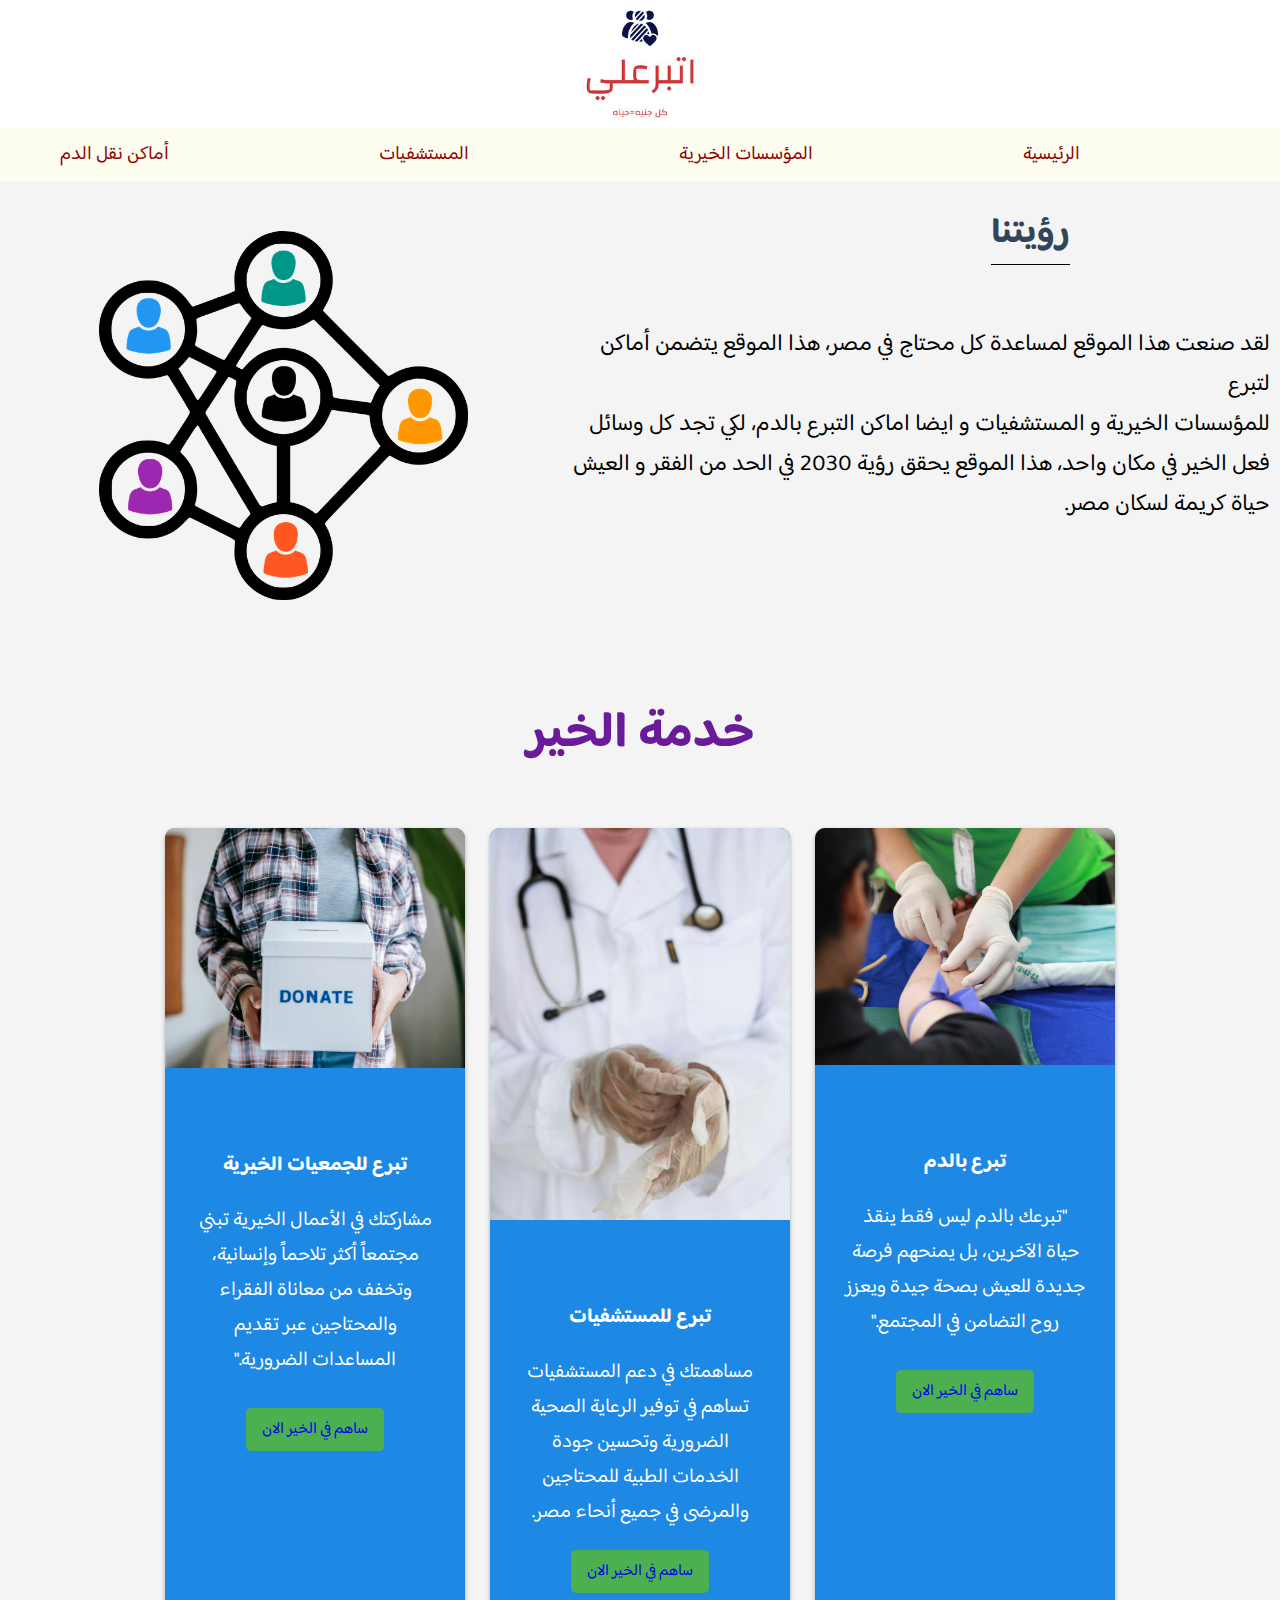
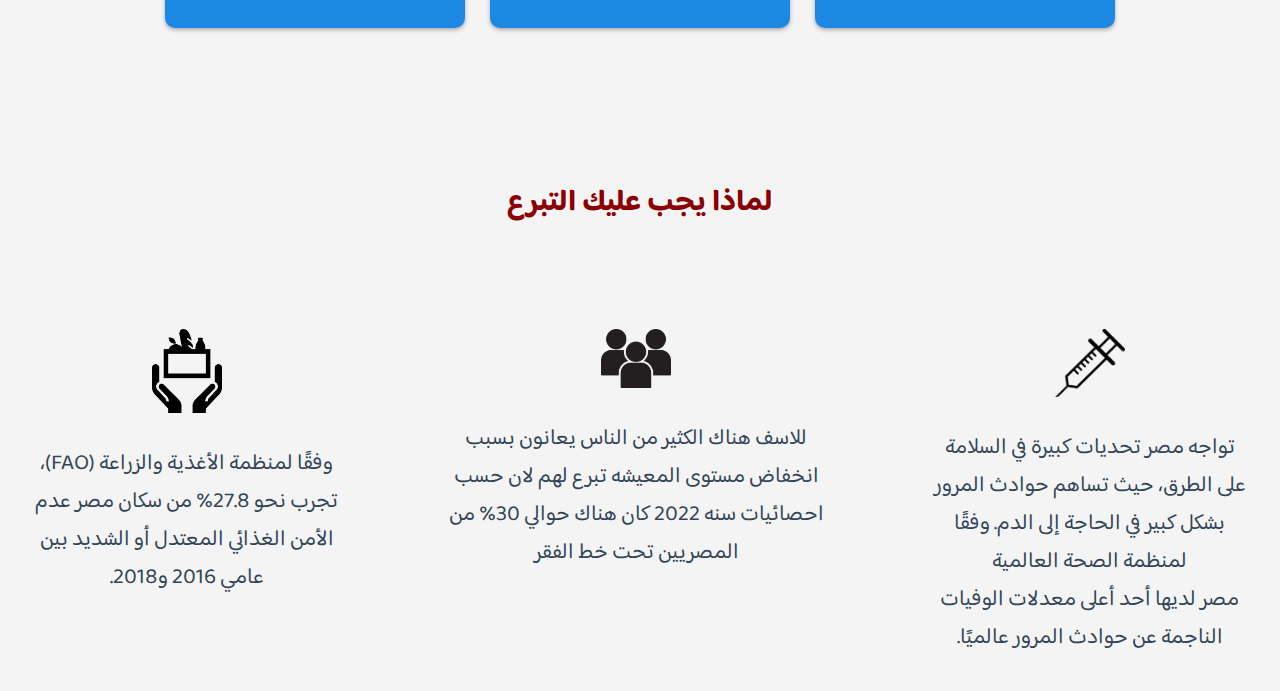
<file: index.html>
<!DOCTYPE html>
<html lang="en">
<head>
    <meta charset="UTF-8">
    <meta name="viewport" content="width=device-width, initial-scale=1.0">
    <title> Etbar3ly | اتبرعلي</title>
    <link rel="stylesheet" href="style.css">
    <link rel="preconnect" href="https://fonts.googleapis.com">
<link rel="preconnect" href="https://fonts.gstatic.com" crossorigin>
<link href="https://fonts.googleapis.com/css2?family=Baloo+Bhaijaan+2:wght@400..800&display=swap" rel="stylesheet">
</head>
<body>
 <div class="img-flex-container">
    <img src="Preview" alt="head" class="logo-img">
</div> 
<nav class="navbar">
    <ul>
         <li><a href="#">  الرئيسية</a></li>
        <li><a href="donation.html"> المؤسسات الخيرية</a></li>
        <li><a href="hospitals.html">المستشفيات</a></li>
        <li><a href="blood-donation.html">أماكن نقل الدم</a></li>
       
    </ul>
</nav>

<section class="about-us-section">
    <div class="about-us-text">
       <h1 class="head_1">رؤيتنا</h1>
        <p class="royatna"> لقد صنعت هذا الموقع لمساعدة كل محتاج في مصر، هذا الموقع يتضمن أماكن لتبرع <br> للمؤسسات الخيرية  و المستشفيات و ايضا اماكن التبرع بالدم، لكي تجد كل وسائل فعل الخير في مكان واحد، هذا الموقع يحقق رؤية 2030 في الحد من الفقر و العيش حياة كريمة لسكان مصر.</p>
    </div>    
    <div class="about-us_img">
        <img src="network-5508173_640.png" alt="helping people">
    </div>

</section>
<h2>خدمة الخير</h2>

<div class="card-continar">
    <div class="card">
        <img src="blood donation.jpg" alt=" blood donation ">
        <div class="card-content">
            <h3>تبرع بالدم</h3>
            <p>"تبرعك بالدم ليس فقط ينقذ حياة الآخرين، بل يمنحهم فرصة جديدة للعيش بصحة جيدة ويعزز روح التضامن في المجتمع." </p>
            <a href="blood-donation.html" class="card-botton1"> ساهم في الخير الان</a>
        </div>
        </div>
            <div class="card">
                <img src="doctors (1).jpg" alt="">
                <div class="card-content">
                    <h3>تبرع للمستشفيات</h3>
                    <p>مساهمتك في دعم المستشفيات تساهم في توفير الرعاية الصحية الضرورية وتحسين جودة الخدمات الطبية للمحتاجين والمرضى في جميع أنحاء مصر.
                    </p>
                    <a href="hospitals.html" class="card-botton"> ساهم في الخير الان</a>
                </div>
                </div>
                    <div class="card">
                        <img src="donation.jpg" alt="">
                        <div class="card-content">
                            <h3>تبرع للجمعيات الخيرية</h3>
                            <p> مشاركتك في الأعمال الخيرية تبني مجتمعاً أكثر تلاحماً وإنسانية، وتخفف من معاناة الفقراء والمحتاجين عبر تقديم المساعدات الضرورية."</p>
                            <a href="donation.html" class="card-botton3"> ساهم في الخير الان</a>
                        </div>
  
                      </div>                     
    </div>
    <h4> لماذا يجب عليك التبرع </h4> 
    
    <div class="why-donating">
        <div class="icons">
<img src="injection-1294131_1280 syings.webp" alt="syrings" class="">
    <p> تواجه مصر تحديات كبيرة في السلامة على الطرق، حيث تساهم حوادث المرور بشكل كبير في الحاجة إلى الدم. وفقًا لمنظمة الصحة العالمية <br> مصر لديها أحد أعلى معدلات الوفيات الناجمة عن حوادث المرور عالميًا. </p>

</div>

<div class="icons">
    <img src="people-icon-sign-symbol-design-free-png.webp" alt="people" class="">
        <p> للاسف هناك الكثير من الناس يعانون بسبب انخفاض مستوى المعيشه   تبرع لهم لان حسب احصائيات سنه 2022 كان هناك حوالي 30% من المصريين تحت خط الفقر </p>
     </div>
     <div class="icons">
        <img src="food-1294826_1280.webp" alt="food" class="">
            <p> وفقًا لمنظمة الأغذية والزراعة (FAO)، تجرب نحو 27.8% من سكان مصر عدم الأمن الغذائي المعتدل أو الشديد بين عامي 2016 و2018.  </p>
        
        </div>
        
        
        
    
    </div>



</body>
</html>
</file>
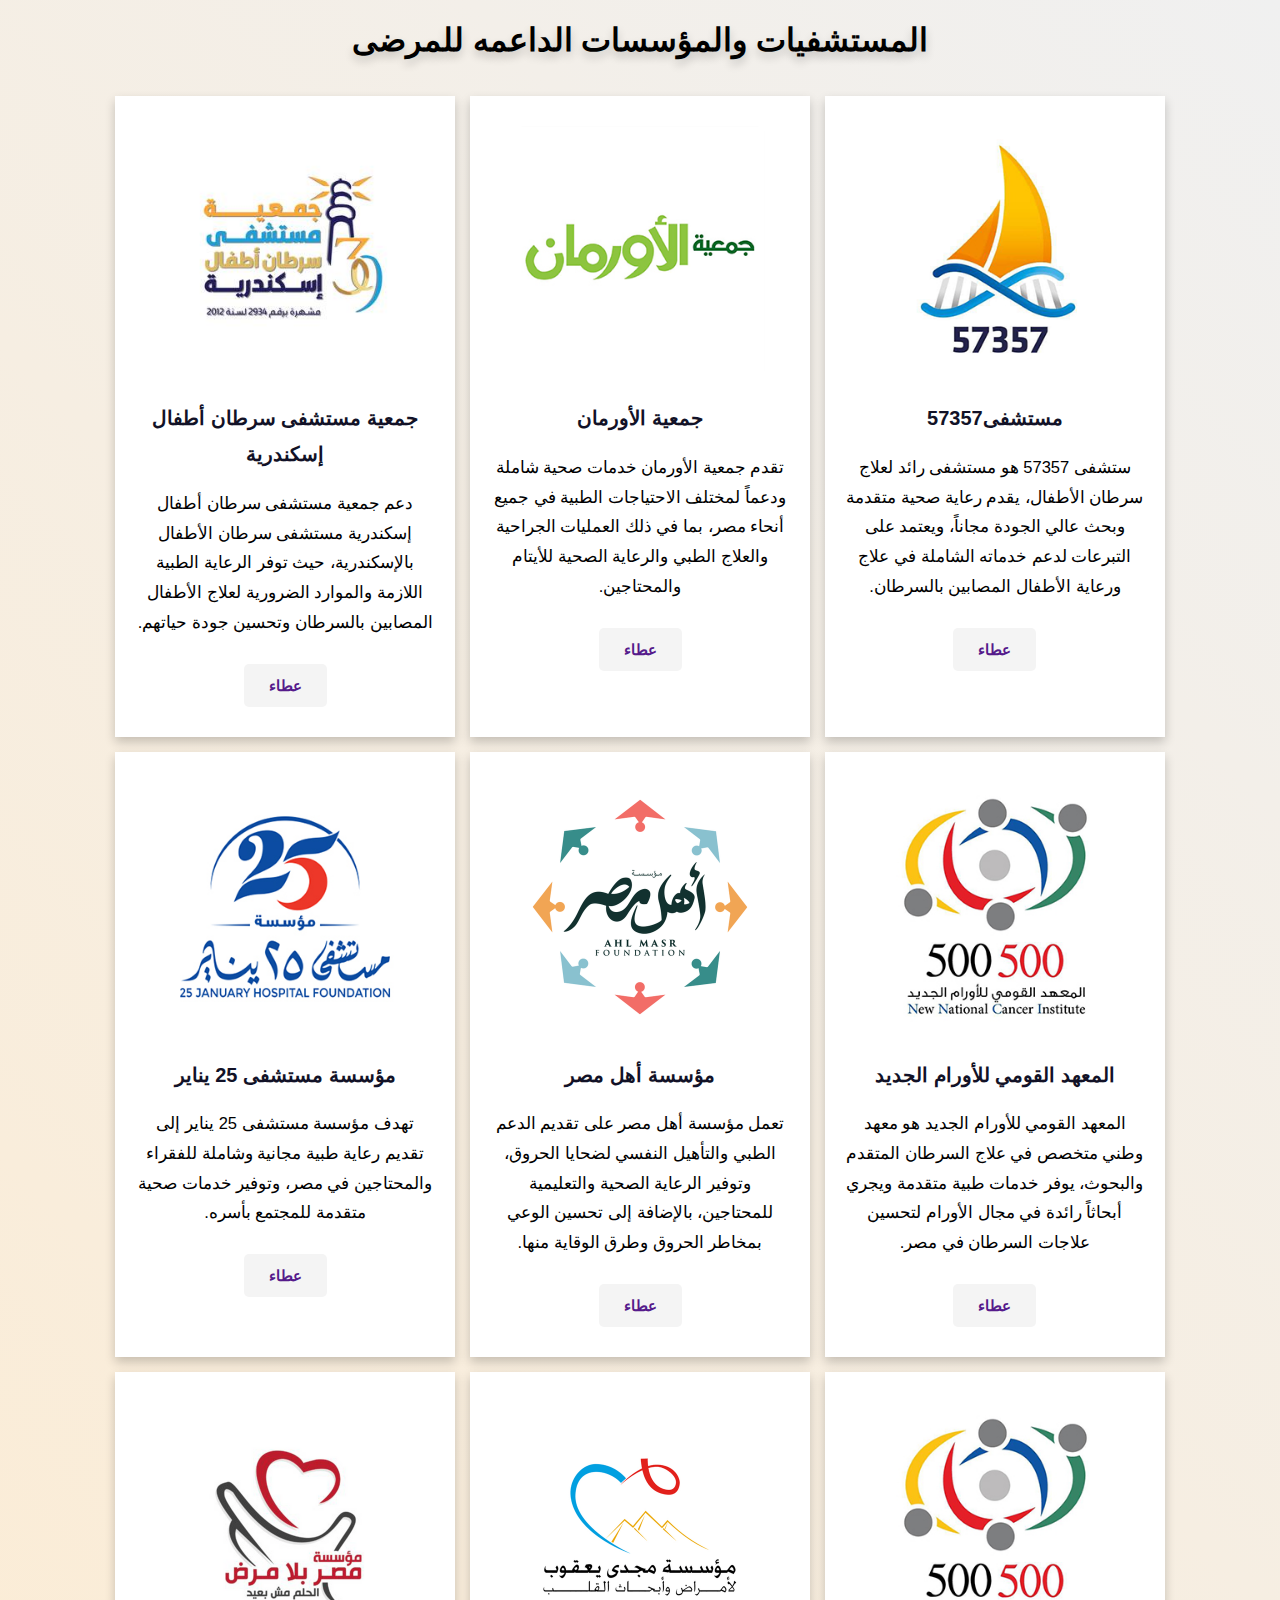
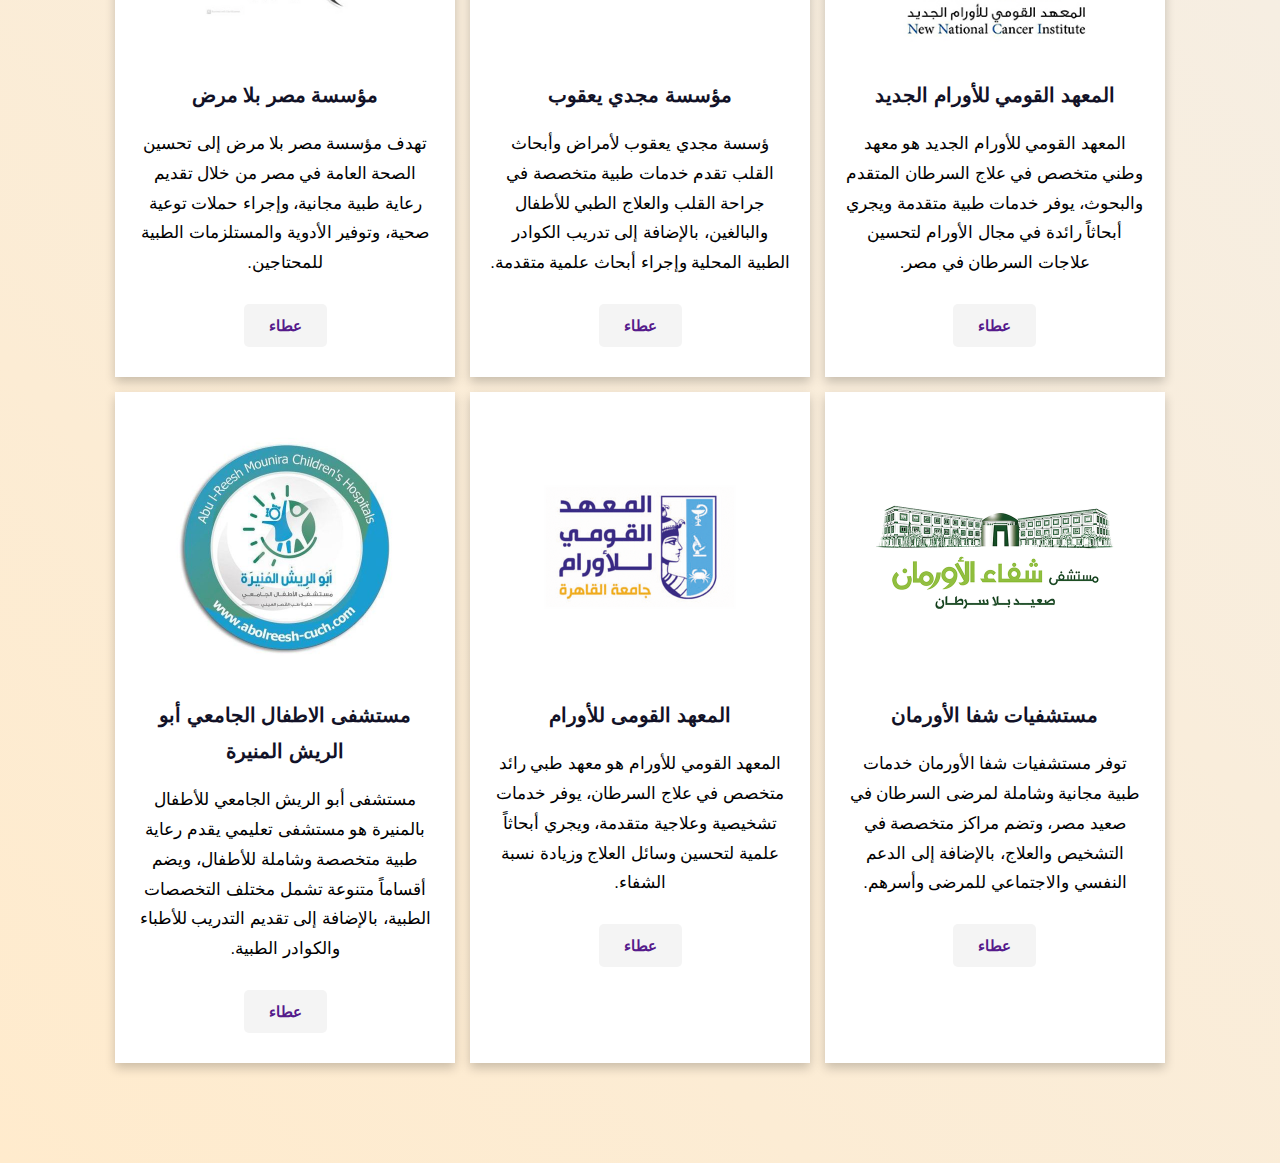
<file: hospitals.html>
<!DOCTYPE html>
<html lang="en">
<head>
    <meta charset="UTF-8">
    <meta name="viewport" content="width=device-width, initial-scale=1.0">
    <title>تبرع_للمستشفيات</title>
    <link rel="stylesheet" href="style.css">
</head>
<h1 class="h1_donation">المستشفيات والمؤسسات الداعمه للمرضى</h1>
<body class="donation_body">
    <div class="container_1">
        <div class="box_container">
            <div class="box">
                <img src="6511773ff0ef2421fac0a467_57357.jpg" alt=" 57357">
                <h2>  مستشفى57357</h2>
                <p>ستشفى 57357 هو مستشفى رائد لعلاج سرطان الأطفال، يقدم رعاية صحية متقدمة وبحث عالي الجودة مجاناً، ويعتمد على التبرعات لدعم خدماته الشاملة في علاج ورعاية الأطفال المصابين بالسرطان.</p>
            <a href="" class="btn"> عطاء</a>
            </div>
        
            <div class="box">
                <img src="651177fa82adfc025c9405d7_Elorman.jpg" alt="gam3et El orman green">
                <h2>جمعية الأورمان </h2>
                <p>تقدم جمعية الأورمان خدمات صحية شاملة ودعماً لمختلف الاحتياجات الطبية في جميع أنحاء مصر، بما في ذلك العمليات الجراحية والعلاج الطبي والرعاية الصحية للأيتام والمحتاجين.</p>
                <a href="" class="btn"> عطاء</a>
            </div>
        
            <div class="box">
                <img src="65117a8d82adfc025c96767c_135-1 alex.jpeg" alt="gam3et Alex salatan">
                <h2>جمعية مستشفى سرطان أطفال إسكندرية​  </h2>
                <p>دعم جمعية مستشفى سرطان أطفال إسكندرية مستشفى سرطان الأطفال بالإسكندرية، حيث توفر الرعاية الطبية اللازمة والموارد الضرورية لعلاج الأطفال المصابين بالسرطان وتحسين جودة حياتهم.</p>
                <a href="" class="btn"> عطاء</a>
            </div>
            <div class="box">
                <img src="6511753989ed1c72db850a04_nnci-500500.jpg" alt="mahad El awram   ">
                <h2>المعهد القومي للأورام الجديد  </h2>
                <p>  المعهد القومي للأورام الجديد هو معهد وطني متخصص في علاج السرطان المتقدم والبحوث، يوفر خدمات طبية متقدمة ويجري أبحاثاً رائدة في مجال الأورام لتحسين علاجات السرطان في مصر.</p>
                <a href="" class="btn"> عطاء</a>
            </div>
            <div class="box">
                <img src="65a66d301a244bc8e45cee9b_اهل مصر-p-500.png" alt="Ahl Misr">
                <h2> مؤسسة أهل مصر</h2>
                <p>تعمل مؤسسة أهل مصر على تقديم الدعم الطبي والتأهيل النفسي لضحايا الحروق، وتوفير الرعاية الصحية والتعليمية للمحتاجين، بالإضافة إلى تحسين الوعي بمخاطر الحروق وطرق الوقاية منها.</p>
                <a href="" class="btn"> عطاء</a>
            </div>
            <div class="box">
                <img src="65101d869473faa75e1e018c_25jan hospital.jpg" alt="25 yanayer hospital">
                <h2>  مؤسسة مستشفى 25 يناير</h2>
                <p>تهدف مؤسسة مستشفى 25 يناير إلى تقديم رعاية طبية مجانية وشاملة للفقراء والمحتاجين في مصر، وتوفير خدمات صحية متقدمة للمجتمع بأسره.</p>
                <a href="" class="btn"> عطاء</a>
            </div>
            <div class="box">
                <img src="6511753989ed1c72db850a04_nnci-500500.jpg" alt="500 500 hospital">
                <h2>  المعهد القومي للأورام الجديد</h2>
                <p> المعهد القومي للأورام الجديد هو معهد وطني متخصص في علاج السرطان المتقدم والبحوث، يوفر خدمات طبية متقدمة ويجري أبحاثاً رائدة في مجال الأورام لتحسين علاجات السرطان في مصر.</p>
                <a href="" class="btn"> عطاء</a>
            </div>
            <div class="box">
                <img src="65a696fba30115675ef65605_مجدي يعقوب New Logo-p-500.png" alt=" mgdy yaqob ">
                <h2>  مؤسسة مجدي يعقوب</h2>
                <p>ؤسسة مجدي يعقوب لأمراض وأبحاث القلب تقدم خدمات طبية متخصصة في جراحة القلب والعلاج الطبي للأطفال والبالغين، بالإضافة إلى تدريب الكوادر الطبية المحلية وإجراء أبحاث علمية متقدمة.</p>
                <a href="" class="btn"> عطاء</a>
            </div>
            <div class="box">
                <img src="6512e3a2af465e30c76f5c5a_misr bela marad-p-500.png" alt="misr bla marda">
                <h2>  مؤسسة مصر بلا مرض </h2>
                <p>  تهدف مؤسسة مصر بلا مرض إلى تحسين الصحة العامة في مصر من خلال تقديم رعاية طبية مجانية، وإجراء حملات توعية صحية، وتوفير الأدوية والمستلزمات الطبية للمحتاجين.                </p>
                <a href="" class="btn"> عطاء</a>
            </div>
            <div class="box">
                <img src="65a66be19d75bbbe74c7a74b_شفاء الاورمان-p-500.png" alt="shefaa el orman">
                <h2>  مستشفيات شفا الأورمان </h2>
                <p>توفر مستشفيات شفا الأورمان خدمات طبية مجانية وشاملة لمرضى السرطان في صعيد مصر، وتضم مراكز متخصصة في التشخيص والعلاج، بالإضافة إلى الدعم النفسي والاجتماعي للمرضى وأسرهم. </p>
                <a href="" class="btn"> عطاء</a>
            </div>
            <div class="box">
                <img src="6511841bebbe48d7144dfcbd_Mahad el kawmy lel awram-p-500.png" alt="Mahad el qawmy ">
                <h2>   المعهد القومى للأورام  </h2>
                <p> المعهد القومي للأورام هو معهد طبي رائد متخصص في علاج السرطان، يوفر خدمات تشخيصية وعلاجية متقدمة، ويجري أبحاثاً علمية لتحسين وسائل العلاج وزيادة نسبة الشفاء.</p>
                <a href="" class="btn"> عطاء</a>
            </div>
            <div class="box">
                <img src="6511816f8453ea38f985b0fc_636764965197663833-p-500.jpg" alt="El good">
                <h2> مستشفى الاطفال الجامعي أبو الريش المنيرة​</h2>
                <p> مستشفى أبو الريش الجامعي للأطفال بالمنيرة هو مستشفى تعليمي يقدم رعاية طبية متخصصة وشاملة للأطفال، ويضم أقساماً متنوعة تشمل مختلف التخصصات الطبية، بالإضافة إلى تقديم التدريب للأطباء والكوادر الطبية.</p>
                <a href="" class="btn"> عطاء</a>
            </div>
        </div>
    
</body>
</html>
</file>
<file: style.css>
body
{
background-color: #f4f4f4;
font-family: "Baloo Bhaijaan 2", sans-serif;
padding: 0px;
margin: 0px;
direction: rtl;
}


.img-flex-container
{
   display: flex;
   justify-content: center;
   align-items: center;
  font-family: "Marhey", sans-serif;
  font-optical-sizing: auto;
    font-style: normal;
    background-color: white;
}

.logo-img{
   max-width: 10%;
   max-height: 5%;
   display: block;
}

.navbar ul
{
list-style-type: none;
background-color: rgb(252, 252, 239);
padding: 0px;
margin: 0px;
overflow: hidden;
}
.navbar a 
{

text-decoration: none;
padding: 10px;
display: block;
text-align: center;
margin-right: 190px ;
font-size: larger;
color: #8B0000;

}
.navbar li
{
   float: right;
}

.about-us_img 
{
   width: 100% ;
   display: block;
}

.about-us_img img 
{
   width: 65%;
   padding: 20px 100px 10px 10px;
   margin: 30px 0 ;
}

section h1
{
   text-align: right;
   margin-right: 210px;
   font-size: 35px;
   width: fit-content;
   color: #324558;
   
}
.about-us-section
{
   display: flex;
   justify-content: space-between;
}
.head_1::after
{
   content: "";
   height: 1px;
   background-color: black;
   display: block;
   

}
.about-us-text
{
   text-align: center;
}

.royatna
{
  color:black;
   font-size: 23.5px;
  white-space: 200px;
  text-align: right;
  margin: 60px 10px 0 0  ;
}
@media (max-width:480px ) 
{
.royatna 
{
   font-size: 15px;
   

}
.head_1
{
   font-size: 20px;

}
.about-us_img img 
{
   width: 200%;

   
}
}

h2 
{
font-size: 50px;
color:  #6a1b9a;
text-align: center;
}

.card-continar 
{
   display: flex;
   justify-content: center;
   flex-wrap: wrap;
   gap: 25px;
   margin: 50px 30px 4px 30px;
   height:fit-content;

   
}
.card
{
      
      box-sizing: border-box;
      width: 300px;
      background-color: #1e88e5;
      color: white;
      border-radius: 10px;
      box-shadow: 0 2px 4px rgba(0, 0, 0, 0.3);
      overflow: hidden;
      text-align: center;
      transition:transform 0.6s ease ;
}
.card:hover
{
transform:translateY(-20px) ;
}
.card img 
{
   width: 100%;
   height: auto;
   object-fit: cover;
}
.card-content
{
padding: 30px;
margin-top: 20px;
}
.card-content h3
{
   font-size: 20px;
}
.card-content p 
{
font-size: 20px;
text-align: center;
}
.card-botton
{
display: inline-block;
background-color: #4caf50;
text-decoration: none;
border-radius: 5px;
padding: 8px 16px;
margin-bottom: 5px;
}
.card-botton1
{
display: inline-block;
background-color: #4caf50;
text-decoration: none;
border-radius: 5px;
padding: 8px 16px;
margin-bottom: 5px;
margin-top: 10px;
}
.card-botton3
{
display: inline-block;
background-color: #4caf50;
text-decoration: none;
border-radius: 5px;
padding: 8px 16px;
margin-bottom: 5px;
margin-top: 10px;
}
.clr{
   clear: both;
}

.h1_donation
{
   
   text-align: center;
   color: black;
   text-shadow: 0 5px 10px rgba(0, 0, 0, 0.2) ;
}
.donation_body
{
   box-sizing: border-box;
   text-decoration: none;
   outline: none;
   text-transform: capitalize;
   transition: 2s linear;
   background: linear-gradient(45deg,rgba(255, 235, 205) ,rgb(240, 240, 240) );
}

.container_1
{
  padding: 15px 9%;
  padding-bottom: 100px;
}
.container_1 .box_container
{
   display: grid;
   grid-template-columns: repeat(auto-fit, minmax(270px,1fr));
   gap: 15px;

}
.container_1 .box
{
   box-shadow: 0 5px 10px rgba(0, 0, 0, 0.2);
   background: rgb(255, 255, 255);
   text-align: center;
   padding: 30px 20px;

}
.container_1 .box img 
{
   height: 250px;
   border-radius: 10px;
}
.container_1 .box 
{
   font-size: 15px;
   line-height: 1.8;
}
.container_1 .box .btn
{
   text-decoration: none;
   font-size: 15px;
   background-color: #f4f4f4;
   margin-top: 10px;
   display: inline-block;
   border-radius: 5px;
   padding: 8px 25px;
   font-weight: 900;
   transition: all 0.5s;
}

.container_1 .box .btn:hover
{
   transition: all 0.5s;
   box-shadow: 5px 5px 0px rgba(66, 63, 63, 0.25);
   transform: scale(1.02);
   letter-spacing: 1px;
}
.container_1 .box h2
{
   text-align: center;
   font-size: 20px;
   color: rgb(18, 18, 39);
}
.container_1 p 
{
   font-size: 16.5px;
}
h4
{
   text-align: center;
   font-size: 30px;
   margin-top: 150px;
   margin-bottom: 100px;
    color: #8B0000;
}

.why-donating 
{
   display: flex;
   box-sizing: border-box;
   justify-content: center;
   margin: 12px 30px;
   text-align: center; 
   gap:100px ;
}
.icons img
{
   width: 70px;
   height: fit-content;
 
}
.icons p 
{
   text-align: center;
   font-size: 22px;
   color: #324558;
}

@media (max-width : 480px)
{
   .icons img 
   {
      width: 60px;
   }
   .icons p 
   {
      font-size: 16px;
   }
}
</file>
